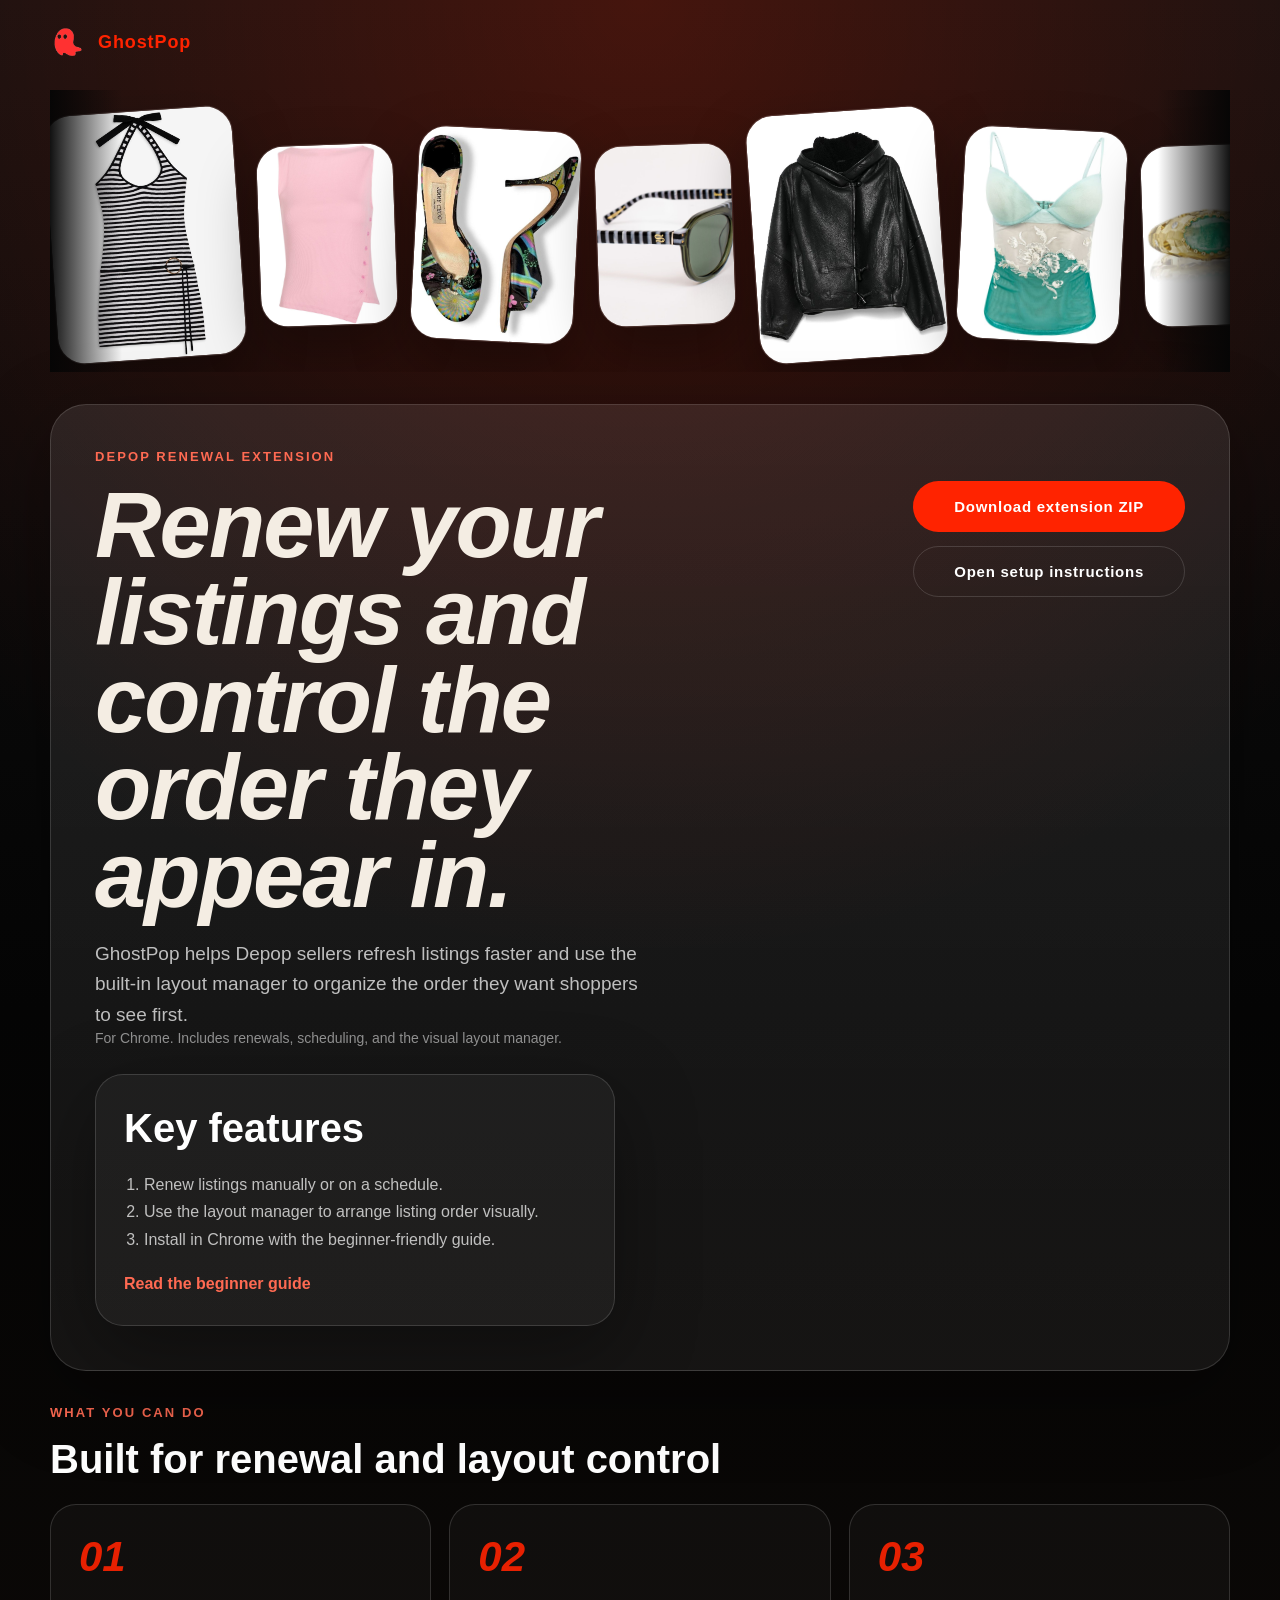
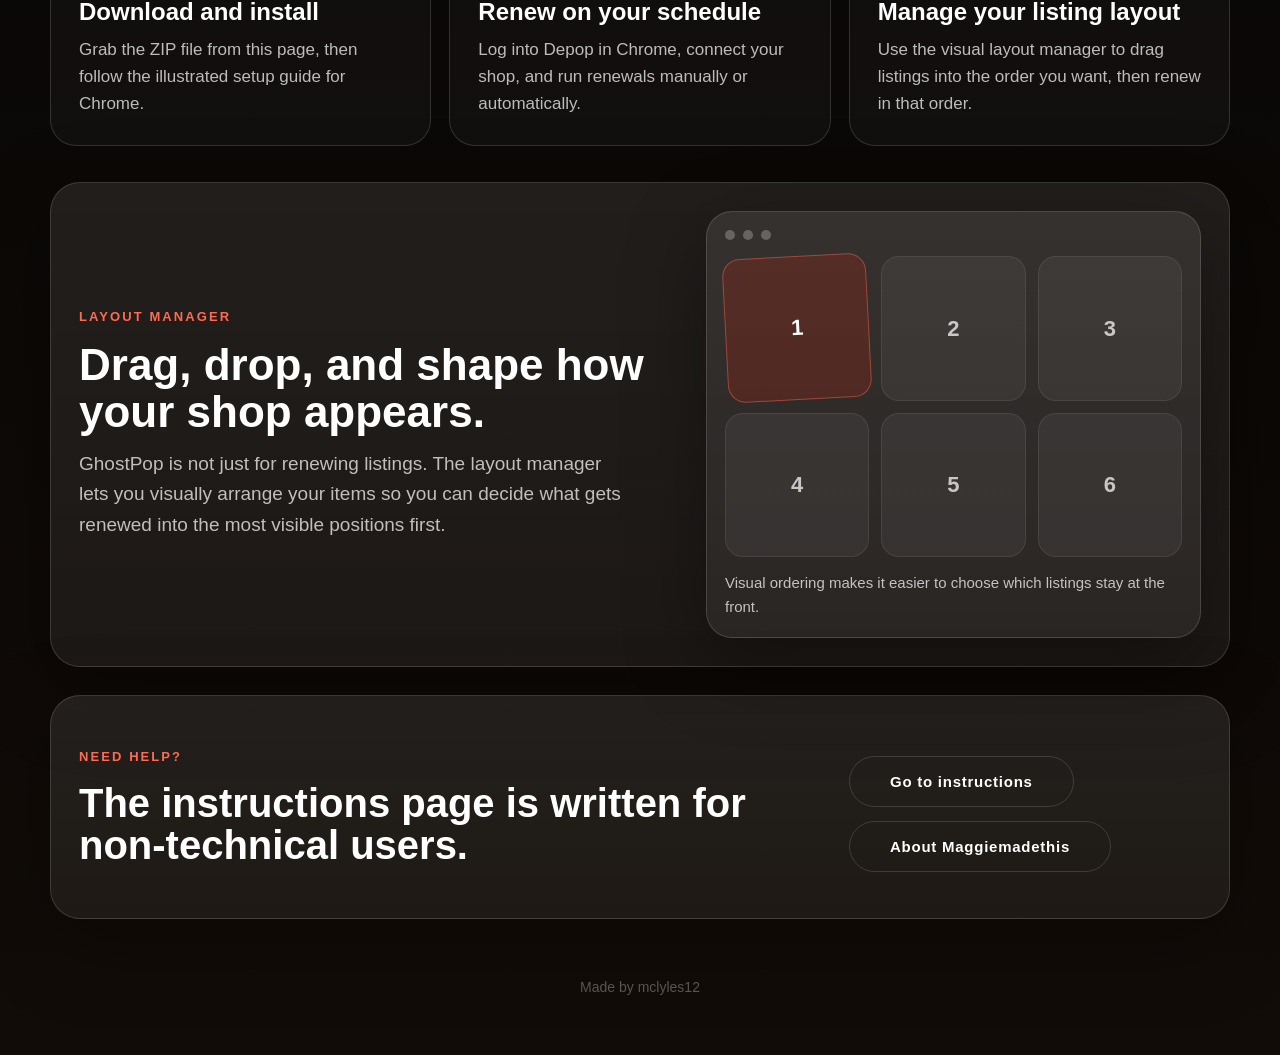
<file: index.html>
<!DOCTYPE html>
<html lang="en">
<head>
  <meta charset="UTF-8">
  <meta name="viewport" content="width=device-width, initial-scale=1.0">
  <title>GhostPop</title>
  <link rel="stylesheet" href="style.css">
  <link rel="icon" href="assets/icon32.png">
</head>
<body>
  <div class="page-shell">
    <header class="site-header">
      <a class="brand" href="index.html" aria-label="GhostPop home">
        <img src="assets/icon128.png" alt="GhostPop logo">
        <span>GhostPop</span>
      </a>

      <details class="site-nav">
        <summary class="site-nav-toggle">Menu</summary>
        <nav class="site-nav-links" aria-label="Primary">
          <a href="about.html">About</a>
          <a href="instructions.html">Instructions</a>
          <a href="#how-it-works">How it works</a>
          <a href="ghostpop-extension.zip" download="depop-renewal-extension.zip" class="nav-cta">Download ZIP</a>
        </nav>
      </details>
    </header>

    <main>
      <section class="top-banner" aria-hidden="true">
        <div class="banner-track">
          <figure class="banner-card banner-card-lg">
            <img src="assets/dolly-dress.jpeg" alt="">
          </figure>
          <figure class="banner-card banner-card-sm">
            <img src="assets/pink-top.jpeg" alt="">
          </figure>
          <figure class="banner-card banner-card-md">
            <img src="assets/jimmy-choo.jpeg" alt="">
          </figure>
          <figure class="banner-card banner-card-sm">
            <img src="assets/olive-glasses.jpeg" alt="">
          </figure>
          <figure class="banner-card banner-card-lg">
            <img src="assets/marant-jacket.jpeg" alt="">
          </figure>
          <figure class="banner-card banner-card-md">
            <img src="assets/la-perla.jpeg" alt="">
          </figure>
          <figure class="banner-card banner-card-sm">
            <img src="assets/dana-ring.jpeg" alt="">
          </figure>
          <figure class="banner-card banner-card-lg">
            <img src="assets/marco-top.jpeg" alt="">
          </figure>
          <figure class="banner-card banner-card-sm">
            <img src="assets/las-motas.jpeg" alt="">
          </figure>
          <figure class="banner-card banner-card-md">
            <img src="assets/etro-bag.jpeg" alt="">
          </figure>
          <figure class="banner-card banner-card-lg">
            <img src="assets/cavalli-pants.jpeg" alt="">
          </figure>
          <figure class="banner-card banner-card-sm">
            <img src="assets/puma.jpeg" alt="">
          </figure>
          <figure class="banner-card banner-card-lg" aria-hidden="true">
            <img src="assets/dolly-dress.jpeg" alt="">
          </figure>
          <figure class="banner-card banner-card-sm" aria-hidden="true">
            <img src="assets/pink-top.jpeg" alt="">
          </figure>
          <figure class="banner-card banner-card-md" aria-hidden="true">
            <img src="assets/jimmy-choo.jpeg" alt="">
          </figure>
          <figure class="banner-card banner-card-sm" aria-hidden="true">
            <img src="assets/olive-glasses.jpeg" alt="">
          </figure>
          <figure class="banner-card banner-card-lg" aria-hidden="true">
            <img src="assets/marant-jacket.jpeg" alt="">
          </figure>
          <figure class="banner-card banner-card-md" aria-hidden="true">
            <img src="assets/la-perla.jpeg" alt="">
          </figure>
          <figure class="banner-card banner-card-sm" aria-hidden="true">
            <img src="assets/dana-ring.jpeg" alt="">
          </figure>
          <figure class="banner-card banner-card-lg" aria-hidden="true">
            <img src="assets/marco-top.jpeg" alt="">
          </figure>
          <figure class="banner-card banner-card-sm" aria-hidden="true">
            <img src="assets/las-motas.jpeg" alt="">
          </figure>
          <figure class="banner-card banner-card-md" aria-hidden="true">
            <img src="assets/etro-bag.jpeg" alt="">
          </figure>
          <figure class="banner-card banner-card-lg" aria-hidden="true">
            <img src="assets/cavalli-pants.jpeg" alt="">
          </figure>
          <figure class="banner-card banner-card-sm" aria-hidden="true">
            <img src="assets/puma.jpeg" alt="">
          </figure>
        </div>
      </section>

      <section id="hero">
        <div class="hero-copy">
          <div class="hero-content">
            <div class="hero-topbar">
              <div class="hero-intro">
                <p class="eyebrow">Depop renewal extension</p>
                <h1>Renew your listings and control the order they appear in.</h1>
                <p class="hero-text">GhostPop helps Depop sellers refresh listings faster and use the built-in layout manager to organize the order they want shoppers to see first.</p>
              </div>

              <div class="hero-actions hero-actions-top">
                <a href="ghostpop-extension.zip" download="depop-renewal-extension.zip" class="btn btn-primary">Download extension ZIP</a>
                <a href="instructions.html" class="btn btn-secondary">Open setup instructions</a>
              </div>
            </div>

            <p class="microcopy">For Chrome. Includes renewals, scheduling, and the visual layout manager.</p>

            <div class="install-card hero-install-card" aria-label="Quick start">
              <h2>Key features</h2>
              <ol>
                <li>Renew listings manually or on a schedule.</li>
                <li>Use the layout manager to arrange listing order visually.</li>
                <li>Install in Chrome with the beginner-friendly guide.</li>
              </ol>
              <a href="instructions.html" class="text-link">Read the beginner guide</a>
            </div>
          </div>
        </div>
      </section>

      <section id="how-it-works">
        <div class="section-heading">
          <p class="eyebrow">What you can do</p>
          <h2>Built for renewal and layout control</h2>
        </div>

        <div class="steps">
          <article class="step">
            <span>01</span>
            <div>
              <h3>Download and install</h3>
              <p>Grab the ZIP file from this page, then follow the illustrated setup guide for Chrome.</p>
            </div>
          </article>
          <article class="step">
            <span>02</span>
            <div>
              <h3>Renew on your schedule</h3>
              <p>Log into Depop in Chrome, connect your shop, and run renewals manually or automatically.</p>
            </div>
          </article>
          <article class="step">
            <span>03</span>
            <div>
              <h3>Manage your listing layout</h3>
              <p>Use the visual layout manager to drag listings into the order you want, then renew in that order.</p>
            </div>
          </article>
        </div>
      </section>

      <section class="layout-highlight" aria-label="Layout manager feature">
        <div class="layout-copy">
          <p class="eyebrow">Layout manager</p>
          <h2>Drag, drop, and shape how your shop appears.</h2>
          <p class="hero-text">GhostPop is not just for renewing listings. The layout manager lets you visually arrange your items so you can decide what gets renewed into the most visible positions first.</p>
        </div>

        <div class="layout-card">
          <div class="layout-card-header">
            <span></span>
            <span></span>
            <span></span>
          </div>
          <div class="layout-grid">
            <div class="layout-tile feature-tile">1</div>
            <div class="layout-tile">2</div>
            <div class="layout-tile">3</div>
            <div class="layout-tile">4</div>
            <div class="layout-tile">5</div>
            <div class="layout-tile">6</div>
          </div>
          <p class="layout-caption">Visual ordering makes it easier to choose which listings stay at the front.</p>
        </div>
      </section>

      <section class="help-strip" aria-label="Need help">
        <div>
          <p class="eyebrow">Need help?</p>
          <h2>The instructions page is written for non-technical users.</h2>
        </div>
        <div class="hero-actions">
          <a href="instructions.html" class="btn btn-secondary">Go to instructions</a>
          <a href="about.html" class="btn btn-secondary">About Maggiemadethis</a>
        </div>
      </section>
    </main>

    <footer>
      <p>Made by <a href="https://github.com/mclyles12">mclyles12</a></p>
    </footer>
  </div>

</body>
</html>
</file>
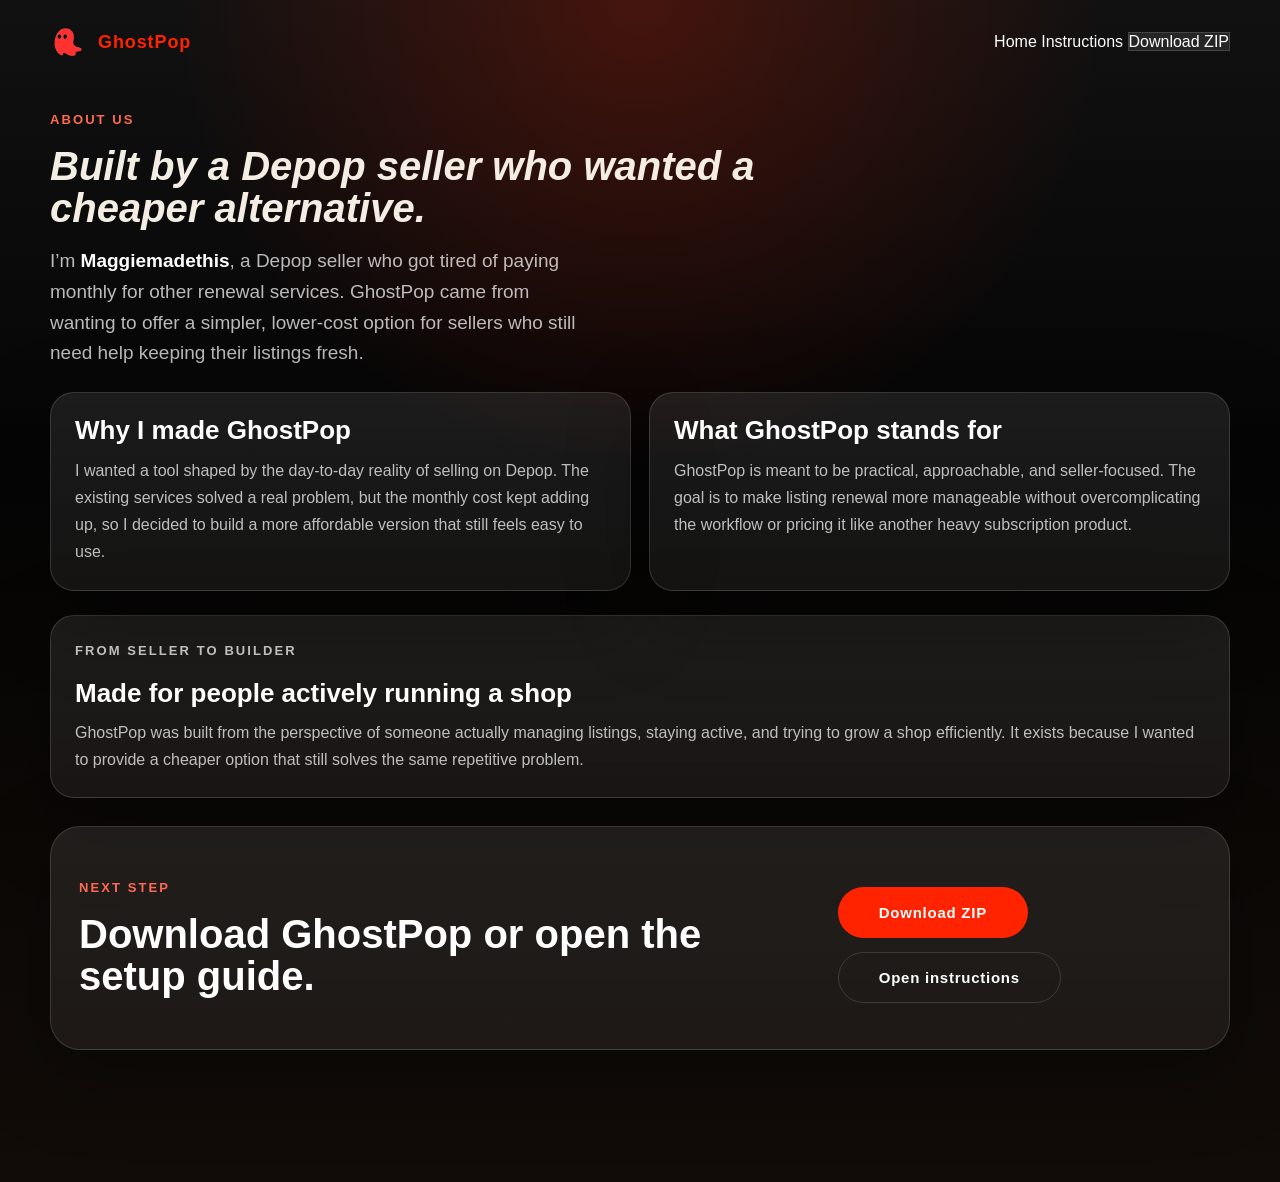
<file: about.html>
<!DOCTYPE html>
<html lang="en">
<head>
  <meta charset="UTF-8">
  <meta name="viewport" content="width=device-width, initial-scale=1.0">
  <title>About GhostPop</title>
  <link rel="stylesheet" href="style.css">
  <link rel="icon" href="assets/icon32.png">
</head>
<body>
  <div class="page-shell">
    <header class="site-header">
      <a class="brand" href="index.html" aria-label="GhostPop home">
        <img src="assets/icon128.png" alt="GhostPop logo">
        <span>GhostPop</span>
      </a>

      <nav class="site-nav" aria-label="Primary">
        <a href="index.html">Home</a>
        <a href="instructions.html">Instructions</a>
        <a href="ghostpop-extension.zip" download="depop-renewal-extension.zip" class="nav-cta">Download ZIP</a>
      </nav>
    </header>

    <main class="instructions-page">
      <section class="instructions-hero">
        <p class="eyebrow">About us</p>
        <h1>Built by a Depop seller who wanted a cheaper alternative.</h1>
        <p class="hero-text">I’m <strong>Maggiemadethis</strong>, a Depop seller who got tired of paying monthly for other renewal services. GhostPop came from wanting to offer a simpler, lower-cost option for sellers who still need help keeping their listings fresh.</p>
      </section>

      <section class="story-grid">
        <article class="callout-card">
          <h2>Why I made GhostPop</h2>
          <p>I wanted a tool shaped by the day-to-day reality of selling on Depop. The existing services solved a real problem, but the monthly cost kept adding up, so I decided to build a more affordable version that still feels easy to use.</p>
        </article>

        <article class="callout-card">
          <h2>What GhostPop stands for</h2>
          <p>GhostPop is meant to be practical, approachable, and seller-focused. The goal is to make listing renewal more manageable without overcomplicating the workflow or pricing it like another heavy subscription product.</p>
        </article>
      </section>

      <section class="callout-card story-feature">
        <p class="eyebrow">From seller to builder</p>
        <h2>Made for people actively running a shop</h2>
        <p>GhostPop was built from the perspective of someone actually managing listings, staying active, and trying to grow a shop efficiently. It exists because I wanted to provide a cheaper option that still solves the same repetitive problem.</p>
      </section>

      <section class="help-strip" aria-label="Learn more">
        <div>
          <p class="eyebrow">Next step</p>
          <h2>Download GhostPop or open the setup guide.</h2>
        </div>
        <div class="hero-actions">
          <a href="ghostpop-extension.zip" download="depop-renewal-extension.zip" class="btn btn-primary">Download ZIP</a>
          <a href="instructions.html" class="btn btn-secondary">Open instructions</a>
        </div>
      </section>
    </main>
  </div>
</body>
</html>
</file>
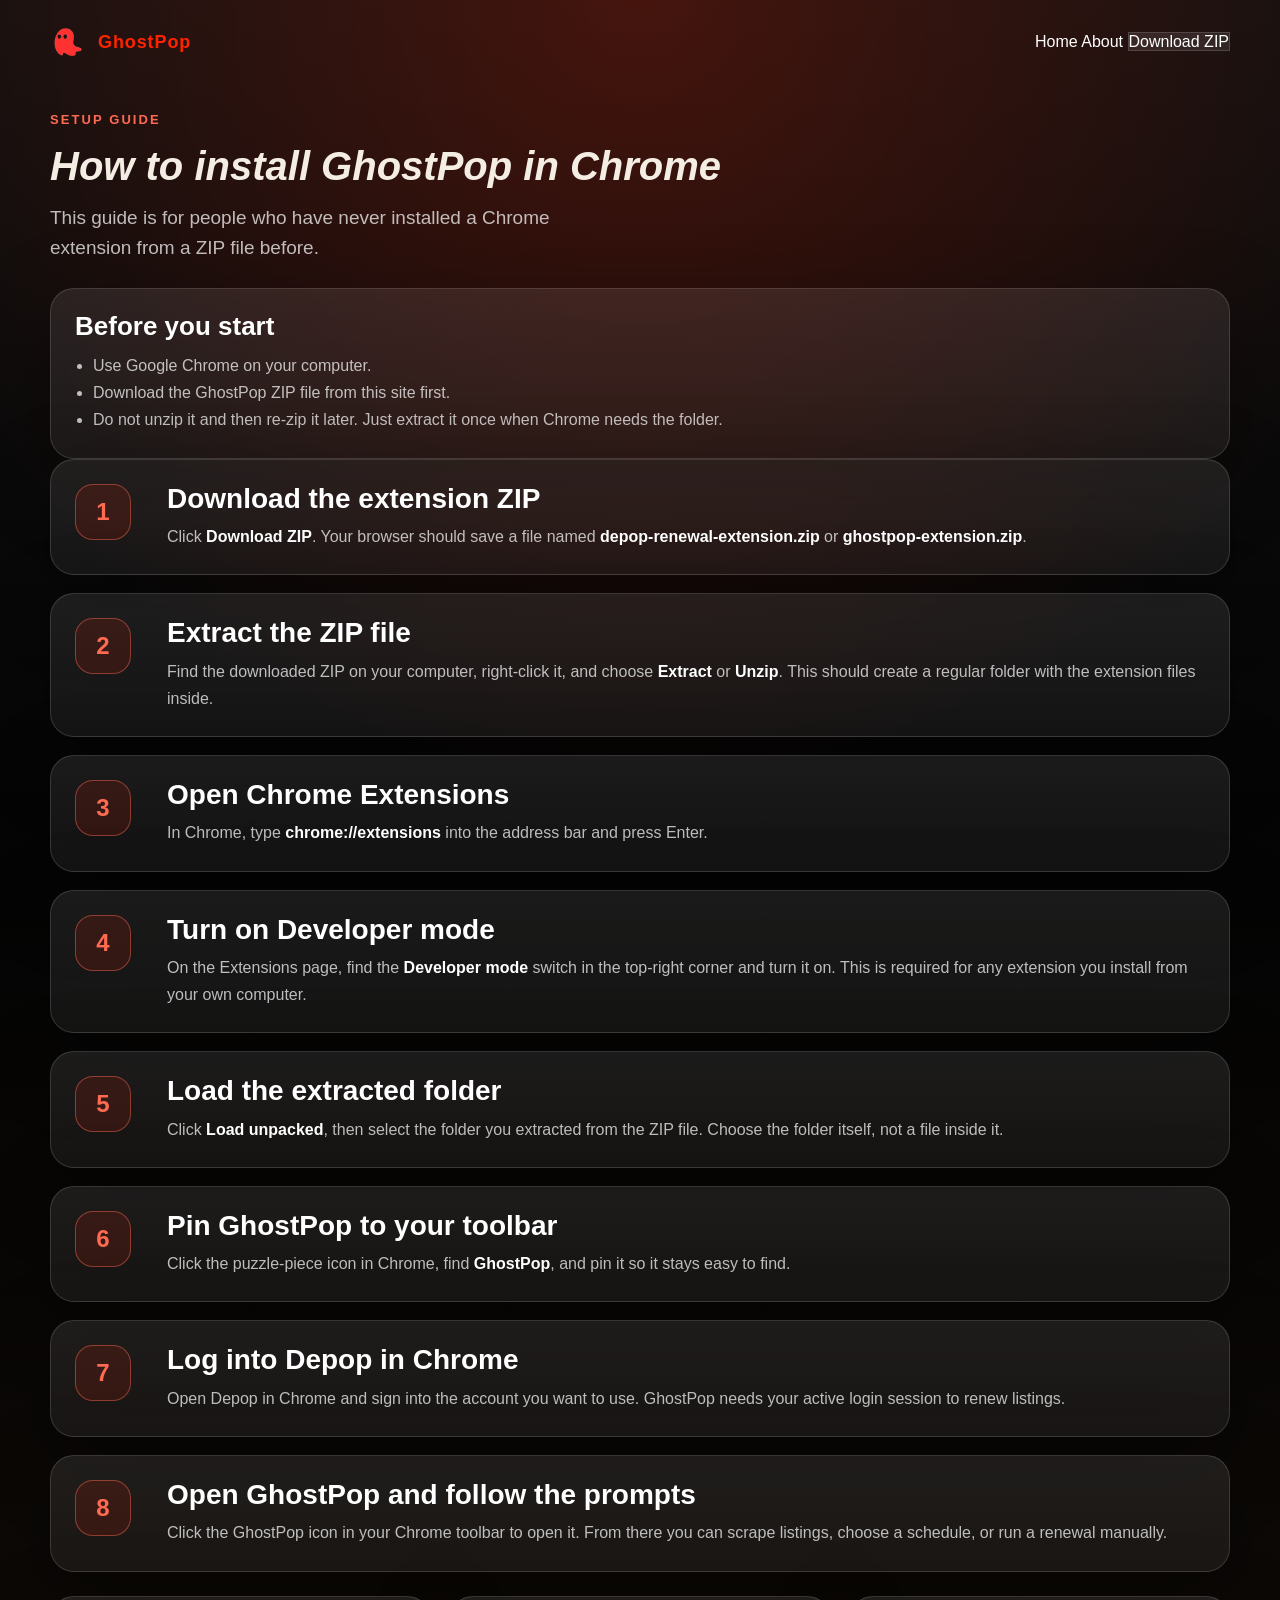
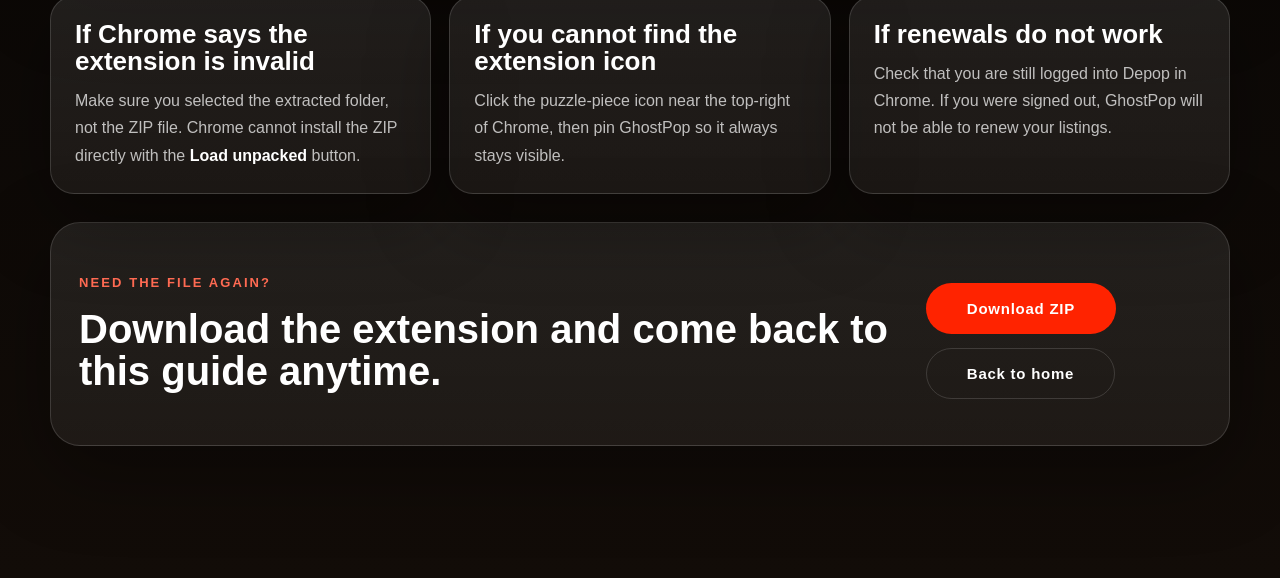
<file: instructions.html>
<!DOCTYPE html>
<html lang="en">
<head>
  <meta charset="UTF-8">
  <meta name="viewport" content="width=device-width, initial-scale=1.0">
  <title>GhostPop Setup Guide</title>
  <link rel="stylesheet" href="style.css">
  <link rel="icon" href="assets/icon32.png">
</head>
<body>
  <div class="page-shell">
    <header class="site-header">
      <a class="brand" href="index.html" aria-label="GhostPop home">
        <img src="assets/icon128.png" alt="GhostPop logo">
        <span>GhostPop</span>
      </a>

      <nav class="site-nav" aria-label="Primary">
        <a href="index.html">Home</a>
        <a href="about.html">About</a>
        <a href="ghostpop-extension.zip" download="depop-renewal-extension.zip" class="nav-cta">Download ZIP</a>
      </nav>
    </header>

    <main class="instructions-page">
      <section class="instructions-hero">
        <p class="eyebrow">Setup guide</p>
        <h1>How to install GhostPop in Chrome</h1>
        <p class="hero-text">This guide is for people who have never installed a Chrome extension from a ZIP file before.</p>
      </section>

      <section class="callout-card">
        <h2>Before you start</h2>
        <ul>
          <li>Use Google Chrome on your computer.</li>
          <li>Download the GhostPop ZIP file from this site first.</li>
          <li>Do not unzip it and then re-zip it later. Just extract it once when Chrome needs the folder.</li>
        </ul>
      </section>

      <section class="instruction-steps">
        <article class="instruction-step">
          <div class="step-badge">1</div>
          <div>
            <h2>Download the extension ZIP</h2>
            <p>Click <strong>Download ZIP</strong>. Your browser should save a file named <strong>depop-renewal-extension.zip</strong> or <strong>ghostpop-extension.zip</strong>.</p>
          </div>
        </article>

        <article class="instruction-step">
          <div class="step-badge">2</div>
          <div>
            <h2>Extract the ZIP file</h2>
            <p>Find the downloaded ZIP on your computer, right-click it, and choose <strong>Extract</strong> or <strong>Unzip</strong>. This should create a regular folder with the extension files inside.</p>
          </div>
        </article>

        <article class="instruction-step">
          <div class="step-badge">3</div>
          <div>
            <h2>Open Chrome Extensions</h2>
            <p>In Chrome, type <strong>chrome://extensions</strong> into the address bar and press Enter.</p>
          </div>
        </article>

        <article class="instruction-step">
          <div class="step-badge">4</div>
          <div>
            <h2>Turn on Developer mode</h2>
            <p>On the Extensions page, find the <strong>Developer mode</strong> switch in the top-right corner and turn it on. This is required for any extension you install from your own computer.</p>
          </div>
        </article>

        <article class="instruction-step">
          <div class="step-badge">5</div>
          <div>
            <h2>Load the extracted folder</h2>
            <p>Click <strong>Load unpacked</strong>, then select the folder you extracted from the ZIP file. Choose the folder itself, not a file inside it.</p>
          </div>
        </article>

        <article class="instruction-step">
          <div class="step-badge">6</div>
          <div>
            <h2>Pin GhostPop to your toolbar</h2>
            <p>Click the puzzle-piece icon in Chrome, find <strong>GhostPop</strong>, and pin it so it stays easy to find.</p>
          </div>
        </article>

        <article class="instruction-step">
          <div class="step-badge">7</div>
          <div>
            <h2>Log into Depop in Chrome</h2>
            <p>Open Depop in Chrome and sign into the account you want to use. GhostPop needs your active login session to renew listings.</p>
          </div>
        </article>

        <article class="instruction-step">
          <div class="step-badge">8</div>
          <div>
            <h2>Open GhostPop and follow the prompts</h2>
            <p>Click the GhostPop icon in your Chrome toolbar to open it. From there you can scrape listings, choose a schedule, or run a renewal manually.</p>
          </div>
        </article>
      </section>

      <section class="callout-grid">
        <article class="callout-card">
          <h2>If Chrome says the extension is invalid</h2>
          <p>Make sure you selected the extracted folder, not the ZIP file. Chrome cannot install the ZIP directly with the <strong>Load unpacked</strong> button.</p>
        </article>

        <article class="callout-card">
          <h2>If you cannot find the extension icon</h2>
          <p>Click the puzzle-piece icon near the top-right of Chrome, then pin GhostPop so it always stays visible.</p>
        </article>

        <article class="callout-card">
          <h2>If renewals do not work</h2>
          <p>Check that you are still logged into Depop in Chrome. If you were signed out, GhostPop will not be able to renew your listings.</p>
        </article>
      </section>

      <section class="help-strip" aria-label="Download and return home">
        <div>
          <p class="eyebrow">Need the file again?</p>
          <h2>Download the extension and come back to this guide anytime.</h2>
        </div>
        <div class="hero-actions">
          <a href="ghostpop-extension.zip" download="depop-renewal-extension.zip" class="btn btn-primary">Download ZIP</a>
          <a href="index.html" class="btn btn-secondary">Back to home</a>
        </div>
      </section>
    </main>
  </div>
</body>
</html>
</file>
<file: style.css>
* {
  margin: 0;
  padding: 0;
  box-sizing: border-box;
}

:root {
  --red: #ff2300;
  --red-soft: #ff6a52;
  --black: #050505;
  --white: #ffffff;
  --cream: #f4ede3;
  --slate: rgba(255, 255, 255, 0.72);
  --border: rgba(255, 255, 255, 0.14);
  --panel: rgba(255, 255, 255, 0.06);
  --panel-strong: rgba(255, 255, 255, 0.09);
  --shadow: 0 24px 80px rgba(0, 0, 0, 0.35);
  --font: "Helvetica Neue", Helvetica, Arial, sans-serif;
}

body {
  font-family: var(--font);
  background:
    radial-gradient(circle at top, rgba(255, 35, 0, 0.22), transparent 35%),
    linear-gradient(180deg, #111 0%, var(--black) 38%, #120c08 100%);
  color: var(--white);
  overflow-x: hidden;
  min-height: 100vh;
}

a {
  color: inherit;
  text-decoration: none;
}

.page-shell {
  width: min(1180px, calc(100% - 32px));
  margin: 0 auto;
}

.site-header {
  display: flex;
  align-items: center;
  justify-content: space-between;
  gap: 24px;
  padding: 24px 0 12px;
}

.brand {
  display: inline-flex;
  align-items: center;
  gap: 12px;
}

.brand img {
  width: 36px;
  height: 36px;
}

.brand span {
  font-size: 18px;
  font-weight: 700;
  letter-spacing: 0.05em;
  color: var(--red);
}

.site-nav {
  position: relative;
}

.site-nav-toggle {
  display: none;
  list-style: none;
  cursor: pointer;
  color: var(--white);
  font-size: 14px;
  font-weight: 700;
  letter-spacing: 0.08em;
  text-transform: uppercase;
  padding: 12px 16px;
  border-radius: 999px;
  border: 1px solid var(--border);
  background: var(--panel-strong);
}

.site-nav-toggle::-webkit-details-marker {
  display: none;
}

.site-nav-links {
  display: flex;
  align-items: center;
  gap: 12px;
  flex-wrap: wrap;
}

.site-nav-links a {
  color: var(--slate);
  font-size: 14px;
  font-weight: 600;
  padding: 12px 16px;
  border-radius: 999px;
}

.site-nav-links a:hover,
.site-nav-links a:focus-visible,
.text-link:hover,
.text-link:focus-visible {
  color: var(--white);
}

.nav-cta {
  background: var(--panel-strong);
  border: 1px solid var(--border);
}

#hero {
  padding: 12px 0 0;
}

.hero-copy,
.install-card,
.callout-card,
.help-strip,
.instruction-step,
.layout-highlight,
.layout-card {
  border: 1px solid var(--border);
  background: linear-gradient(180deg, var(--panel-strong), var(--panel));
  box-shadow: var(--shadow);
}

.top-banner {
  margin: 18px 0 20px;
  padding: 20px 0 12px;
  overflow: hidden;
  position: relative;
}

.top-banner::before,
.top-banner::after {
  content: "";
  position: absolute;
  top: 0;
  bottom: 0;
  width: 72px;
  z-index: 2;
  pointer-events: none;
}

.top-banner::before {
  left: 0;
  background: linear-gradient(90deg, rgba(5, 5, 5, 0.95), transparent);
}

.top-banner::after {
  right: 0;
  background: linear-gradient(270deg, rgba(5, 5, 5, 0.95), transparent);
}

.banner-track {
  display: flex;
  align-items: center;
  gap: 18px;
  width: max-content;
  animation: banner-float 44s linear infinite;
}

.banner-card {
  flex: 0 0 auto;
  overflow: hidden;
  border-radius: 28px;
  border: 1px solid rgba(255, 255, 255, 0.1);
  box-shadow: 0 24px 56px rgba(0, 0, 0, 0.34);
  background: rgba(255, 255, 255, 0.04);
  transform-origin: center;
}

.banner-card img {
  width: 100%;
  height: 100%;
  display: block;
  object-fit: cover;
}

.banner-card-lg {
  width: 190px;
  height: 250px;
  transform: rotate(-4deg);
}

.banner-card-md {
  width: 164px;
  height: 214px;
  transform: rotate(3deg);
}

.banner-card-sm {
  width: 138px;
  height: 182px;
  transform: rotate(-2deg);
}

.hero-copy {
  padding: 44px;
  border-radius: 36px;
  position: relative;
  overflow: hidden;
  isolation: isolate;
  min-height: 0;
}

.hero-content {
  position: relative;
  z-index: 2;
}

.hero-topbar {
  display: grid;
  grid-template-columns: minmax(0, 1.35fr) minmax(280px, 0.9fr);
  gap: 28px;
  align-items: start;
}

.hero-intro {
  max-width: 720px;
}

.hero-install-card {
  margin: 28px 0 0;
  max-width: 520px;
  background: rgba(255, 255, 255, 0.04);
}

.hero-actions-top {
  margin: 0;
  justify-content: flex-end;
}

#hero h1 {
  font-size: clamp(46px, 8vw, 92px);
  font-weight: 900;
  font-style: italic;
  color: var(--cream);
  letter-spacing: -0.02em;
  line-height: 0.95;
  max-width: 11ch;
  margin-bottom: 20px;
}

.eyebrow {
  font-size: 13px;
  text-transform: uppercase;
  letter-spacing: 0.16em;
  color: var(--red-soft);
  font-weight: 700;
  margin-bottom: 18px;
}

.hero-text {
  font-size: 19px;
  color: var(--slate);
  max-width: 34rem;
  line-height: 1.6;
}

.hero-actions {
  display: flex;
  flex-wrap: wrap;
  gap: 14px;
  margin: 32px 0 18px;
}

.microcopy {
  color: rgba(255, 255, 255, 0.52);
  font-size: 14px;
}

.install-card {
  border-radius: 28px;
  padding: 32px 28px;
  align-self: center;
}

.install-card h2,
.section-heading h2,
.help-strip h2,
.instructions-hero h1,
.callout-card h2,
.instruction-step h2,
.step h3 {
  font-size: clamp(28px, 4vw, 40px);
  line-height: 1.05;
}

.install-card ol {
  margin: 22px 0;
  padding-left: 20px;
  color: var(--slate);
  line-height: 1.7;
}

.text-link {
  display: inline-flex;
  align-items: center;
  gap: 8px;
  color: var(--red-soft);
  font-weight: 700;
}

.btn {
  display: inline-flex;
  align-items: center;
  justify-content: center;
  font-family: var(--font);
  font-weight: 700;
  font-size: 15px;
  padding: 16px 40px;
  border-radius: 999px;
  letter-spacing: 0.05em;
  transition: transform 0.2s, opacity 0.2s, border-color 0.2s;
  border: 1px solid transparent;
}

.btn:hover,
.btn:focus-visible {
  opacity: 0.92;
  transform: translateY(-1px);
}

.btn-primary {
  background: var(--red);
  color: var(--white);
}

.btn-secondary {
  background: transparent;
  color: var(--white);
  border-color: var(--border);
}

#how-it-works {
  padding: 34px 0 28px;
}

.section-heading {
  margin-bottom: 24px;
}

.steps {
  display: grid;
  grid-template-columns: repeat(3, minmax(0, 1fr));
  gap: 18px;
}

.step {
  display: flex;
  flex-direction: column;
  align-items: flex-start;
  gap: 18px;
  border: 1px solid var(--border);
  border-radius: 26px;
  padding: 28px;
  background: rgba(255, 255, 255, 0.03);
}

.step span {
  font-size: 42px;
  font-weight: 900;
  font-style: italic;
  color: var(--red);
  opacity: 0.9;
}

.step h3 {
  font-size: 24px;
  margin-bottom: 12px;
}

.step p {
  font-size: 17px;
  font-weight: 500;
  color: var(--slate);
  line-height: 1.6;
}

.layout-highlight {
  margin: 8px 0 28px;
  padding: 28px;
  border-radius: 30px;
  display: grid;
  grid-template-columns: minmax(0, 1.1fr) minmax(280px, 0.9fr);
  gap: 22px;
  align-items: center;
}

.layout-copy h2 {
  font-size: clamp(28px, 4vw, 44px);
  line-height: 1.05;
  margin-bottom: 14px;
}

.layout-card {
  border-radius: 26px;
  padding: 18px;
}

.layout-card-header {
  display: flex;
  gap: 8px;
  margin-bottom: 16px;
}

.layout-card-header span {
  width: 10px;
  height: 10px;
  border-radius: 50%;
  background: rgba(255, 255, 255, 0.25);
}

.layout-grid {
  display: grid;
  grid-template-columns: repeat(3, minmax(0, 1fr));
  gap: 12px;
}

.layout-tile {
  aspect-ratio: 1 / 1;
  border-radius: 18px;
  background: rgba(255, 255, 255, 0.05);
  border: 1px solid rgba(255, 255, 255, 0.08);
  display: flex;
  align-items: center;
  justify-content: center;
  color: var(--slate);
  font-size: 22px;
  font-weight: 700;
}

.feature-tile {
  background: rgba(255, 35, 0, 0.16);
  border-color: rgba(255, 106, 82, 0.45);
  color: var(--white);
  transform: rotate(-3deg);
}

.layout-caption {
  margin-top: 14px;
  color: var(--slate);
  line-height: 1.6;
  font-size: 15px;
}

.help-strip {
  margin: 28px 0 60px;
  padding: 28px;
  border-radius: 30px;
  display: flex;
  align-items: center;
  justify-content: space-between;
  gap: 20px;
}

.instructions-page {
  padding: 40px 0 72px;
}

.instructions-hero {
  max-width: 760px;
  margin-bottom: 24px;
}

.instructions-hero h1 {
  font-style: italic;
  color: var(--cream);
  margin-bottom: 16px;
}

.callout-grid,
.instruction-steps {
  display: grid;
  gap: 18px;
}

.callout-grid {
  grid-template-columns: repeat(3, minmax(0, 1fr));
  margin-top: 24px;
}

.story-grid {
  display: grid;
  grid-template-columns: repeat(2, minmax(0, 1fr));
  gap: 18px;
  margin-bottom: 24px;
}

.callout-card {
  border-radius: 24px;
  padding: 24px;
}

.callout-card h2 {
  font-size: 26px;
  margin-bottom: 12px;
}

.callout-card p,
.callout-card li {
  color: var(--slate);
  line-height: 1.7;
}

.callout-card ul {
  padding-left: 18px;
}

.story-feature {
  margin-bottom: 24px;
}

.instruction-step {
  display: grid;
  grid-template-columns: 72px 1fr;
  gap: 20px;
  border-radius: 24px;
  padding: 24px;
}

.step-badge {
  width: 56px;
  height: 56px;
  border-radius: 18px;
  background: rgba(255, 35, 0, 0.12);
  border: 1px solid rgba(255, 106, 82, 0.45);
  color: var(--red-soft);
  display: flex;
  align-items: center;
  justify-content: center;
  font-size: 24px;
  font-weight: 800;
}

.instruction-step h2 {
  font-size: 28px;
  margin-bottom: 10px;
}

.instruction-step p,
strong {
  line-height: 1.7;
}

.instruction-step p {
  color: var(--slate);
}

strong {
  color: var(--white);
}

footer {
  text-align: center;
  padding: 0 24px 60px;
  color: rgba(255, 255, 255, 0.3);
  font-size: 14px;
}

footer a:hover {
  color: var(--red);
}

@keyframes banner-float {
  from {
    transform: translateX(0);
  }
  to {
    transform: translateX(calc(-50% - 9px));
  }
}

@media (max-width: 980px) {
  #hero,
  .hero-topbar,
  .steps,
  .callout-grid,
  .story-grid,
  .layout-highlight {
    grid-template-columns: 1fr;
  }

  .help-strip,
  .site-header {
    align-items: flex-start;
  }

  .help-strip {
    flex-direction: column;
    align-items: flex-start;
  }
}

@media (max-width: 640px) {
  .page-shell {
    width: min(100% - 20px, 1180px);
  }

  .hero-copy,
  .install-card,
  .callout-card,
  .help-strip,
  .instruction-step {
    padding: 22px;
    border-radius: 22px;
  }

  .site-header {
    flex-direction: row;
    align-items: center;
  }

  .site-nav {
    margin-left: auto;
  }

  .site-nav-toggle {
    display: inline-flex;
    align-items: center;
    justify-content: center;
  }

  .site-nav[open] .site-nav-toggle {
    border-color: rgba(255, 106, 82, 0.35);
  }

  .site-nav-links {
    display: none;
    position: absolute;
    top: calc(100% + 10px);
    right: 0;
    min-width: 220px;
    padding: 10px;
    border-radius: 20px;
    border: 1px solid var(--border);
    background: rgba(5, 5, 5, 0.94);
    box-shadow: var(--shadow);
    z-index: 20;
    flex-direction: column;
    align-items: stretch;
    gap: 6px;
  }

  .site-nav[open] .site-nav-links {
    display: flex;
  }

  .site-nav-links a,
  .btn {
    width: 100%;
  }

  .instruction-step {
    grid-template-columns: 1fr;
  }

  .hero-copy {
    min-height: 0;
  }

  .hero-actions-top {
    justify-content: flex-start;
  }
}

@media (max-width: 640px) {
  .top-banner {
    margin: 12px 0 16px;
    padding-top: 10px;
  }

  .banner-track {
    gap: 12px;
  }

  .banner-card-lg {
    width: 142px;
    height: 188px;
  }

  .banner-card-md {
    width: 124px;
    height: 164px;
  }

  .banner-card-sm {
    width: 110px;
    height: 146px;
  }
}
</file>
